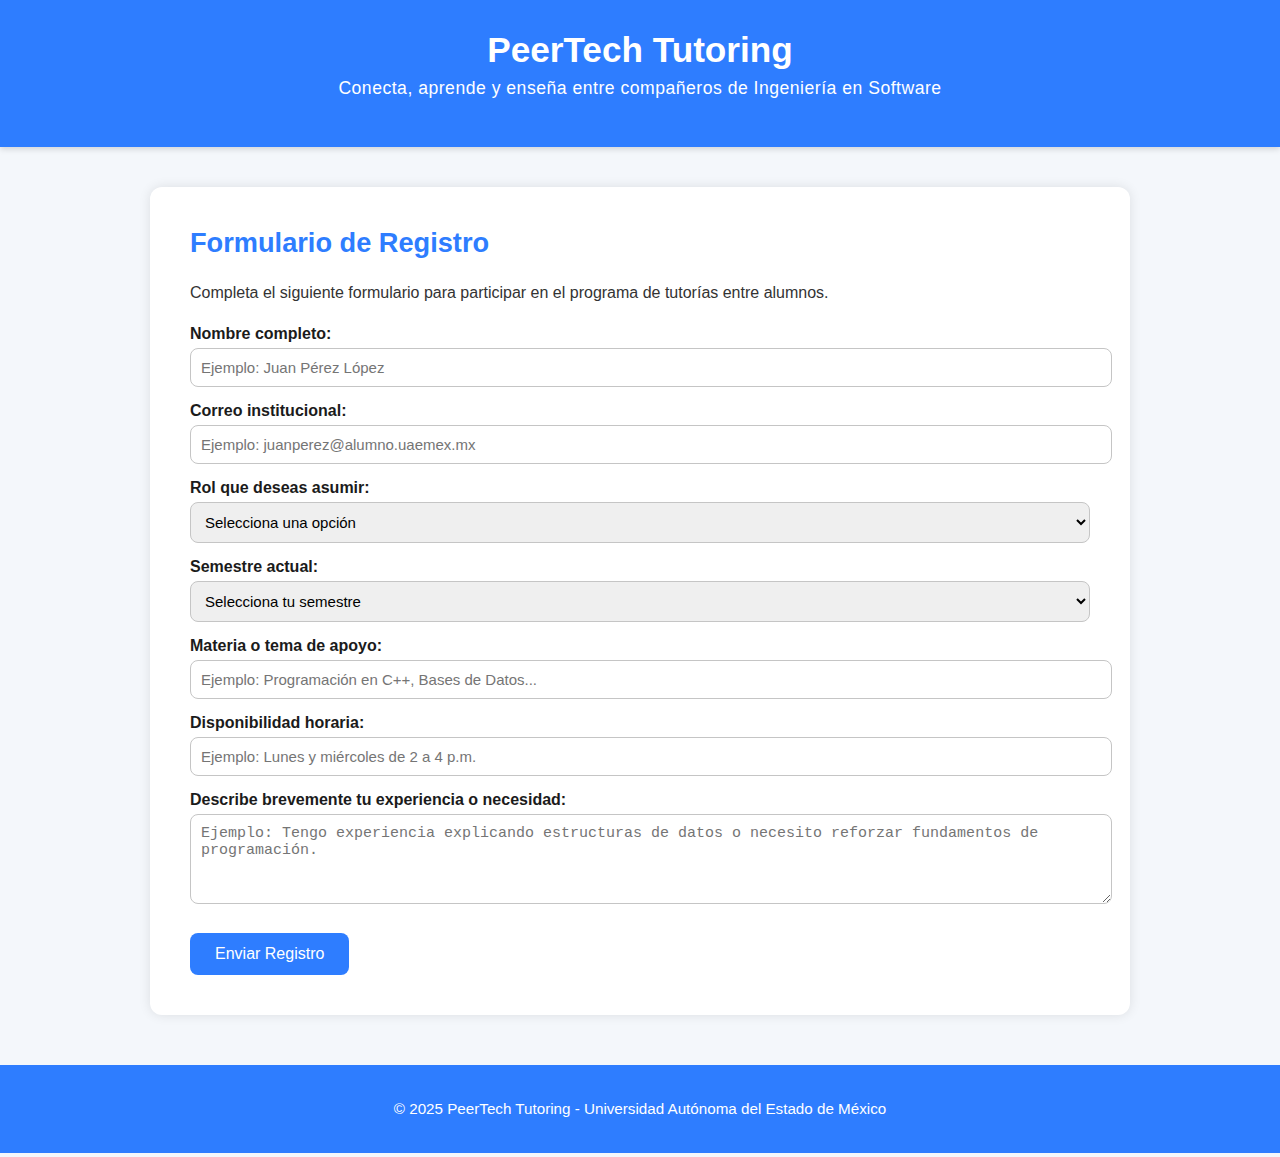
<file: index.html>
<!DOCTYPE html>
<html lang="es">
<head>
  <meta charset="UTF-8">
  <meta name="viewport" content="width=device-width, initial-scale=1.0">
  <title>PeerTech Tutoring - Registro de Tutorías</title>
  <link rel="stylesheet" href="styles.css">
</head>
<body>

  <!-- ENCABEZADO -->
  <header>
    <h1>PeerTech Tutoring</h1>
    <p>Conecta, aprende y enseña entre compañeros de Ingeniería en Software</p>
  </header>

  <!-- CONTENIDO PRINCIPAL -->
  <main>
    <section>
      <h2>Formulario de Registro</h2>
      <p>Completa el siguiente formulario para participar en el programa de tutorías entre alumnos.</p>
    </section>

    <!-- FORMULARIO -->
    <section class="form-container">
      <form action="#" method="post">

        <!-- Nombre -->
        <label for="nombre">Nombre completo:</label>
        <input type="text" id="nombre" name="nombre" placeholder="Ejemplo: Juan Pérez López" required>

        <!-- Correo -->
        <label for="correo">Correo institucional:</label>
        <input type="email" id="correo" name="correo" placeholder="Ejemplo: juanperez@alumno.uaemex.mx" required>

        <!-- Rol -->
        <label for="rol">Rol que deseas asumir:</label>
        <select id="rol" name="rol" required>
          <option value="">Selecciona una opción</option>
          <option value="tutor">Tutor (enseñar a otros alumnos)</option>
          <option value="tutelado">Tutelado (recibir apoyo académico)</option>
        </select>

        <!-- Semestre -->
        <label for="semestre">Semestre actual:</label>
        <select id="semestre" name="semestre" required>
          <option value="">Selecciona tu semestre</option>
          <option value="1">1°</option>
          <option value="2">2°</option>
          <option value="3">3°</option>
          <option value="4">4°</option>
          <option value="5">5°</option>
          <option value="6">6°</option>
          <option value="7">7°</option>
          <option value="8">8°</option>
          <option value="9">9°</option>
        </select>

        <!-- Materia de interés -->
        <label for="materia">Materia o tema de apoyo:</label>
        <input type="text" id="materia" name="materia" placeholder="Ejemplo: Programación en C++, Bases de Datos..." required>

        <!-- Disponibilidad -->
        <label for="horario">Disponibilidad horaria:</label>
        <input type="text" id="horario" name="horario" placeholder="Ejemplo: Lunes y miércoles de 2 a 4 p.m." required>

        <!-- Descripción -->
        <label for="descripcion">Describe brevemente tu experiencia o necesidad:</label>
        <textarea id="descripcion" name="descripcion" rows="4" placeholder="Ejemplo: Tengo experiencia explicando estructuras de datos o necesito reforzar fundamentos de programación."></textarea>

        <!-- Botón -->
        <button type="submit">Enviar Registro</button>

      </form>
    </section>
  </main>

  <!-- PIE DE PÁGINA -->
  <footer>
    <p>© 2025 PeerTech Tutoring - Universidad Autónoma del Estado de México</p>
  </footer>

</body>
</html>
</file>
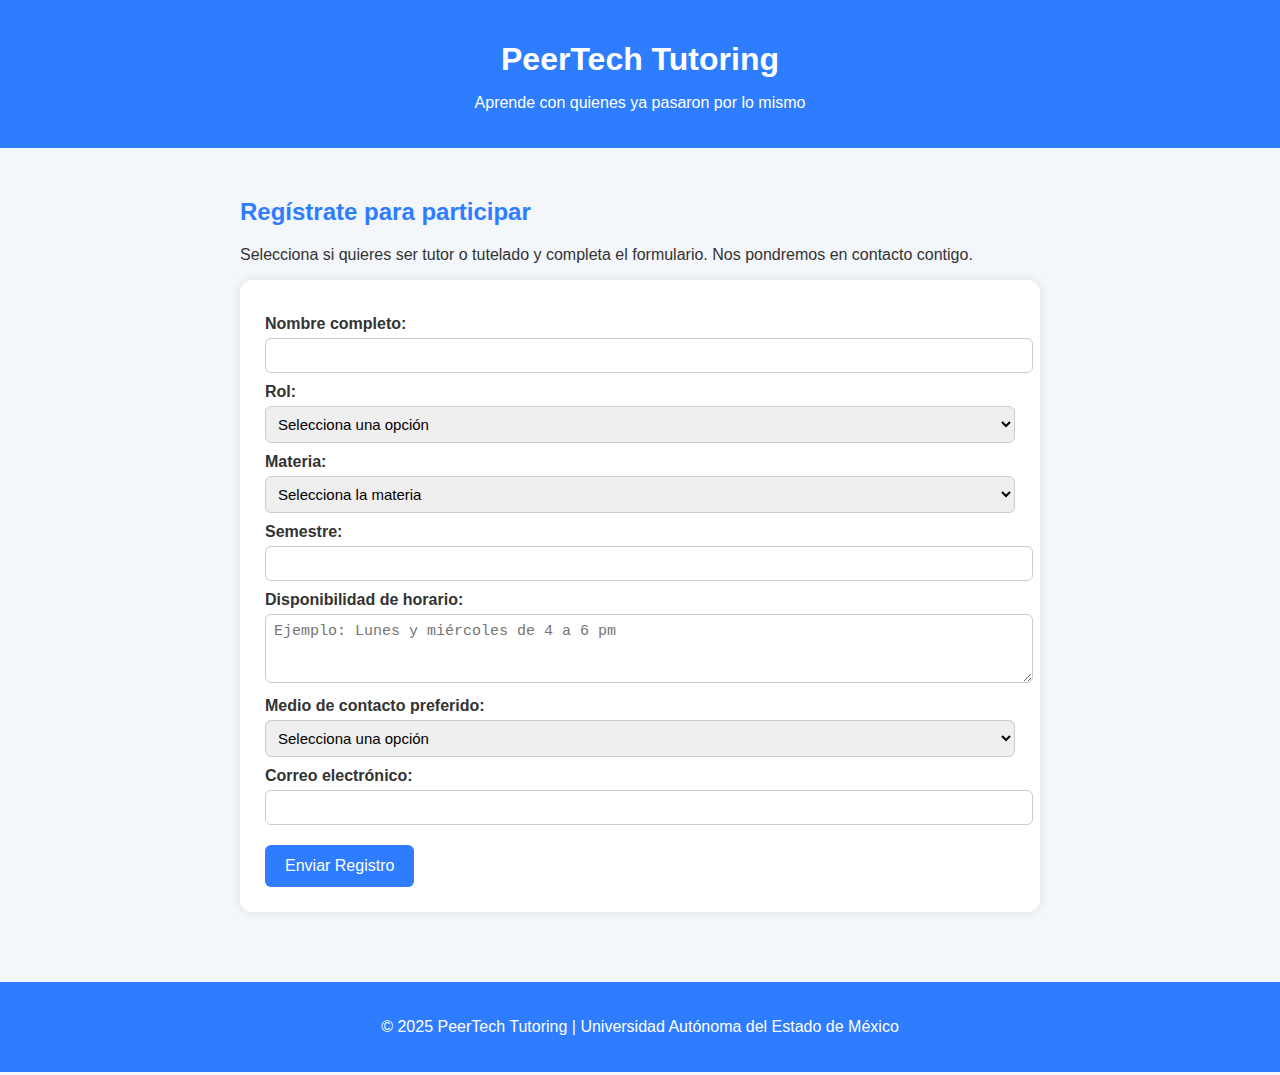
<file: tutorias.html>
<!DOCTYPE html>
<html lang="es">
<head>
  <meta charset="UTF-8">
  <meta name="viewport" content="width=device-width, initial-scale=1.0">
  <title>PeerTech Tutoring - Tutorías entre Alumnos</title>
  <style>
    body {
      font-family: "Segoe UI", sans-serif;
      margin: 0;
      background-color: #f3f6fa;
      color: #333;
    }

    header {
      background-color: #2e7dff;
      color: white;
      padding: 20px;
      text-align: center;
    }

    h1 {
      margin-bottom: 5px;
    }

    h2 {
      color: #2e7dff;
    }

    main {
      padding: 30px;
      max-width: 800px;
      margin: auto;
    }

    .form-container {
      background-color: white;
      border-radius: 12px;
      box-shadow: 0 0 10px rgba(0,0,0,0.1);
      padding: 25px;
    }

    label {
      display: block;
      margin-top: 10px;
      font-weight: bold;
    }

    input, select, textarea {
      width: 100%;
      padding: 8px;
      margin-top: 5px;
      border: 1px solid #ccc;
      border-radius: 6px;
      font-size: 15px;
    }

    button {
      background-color: #2e7dff;
      color: white;
      border: none;
      padding: 12px 20px;
      margin-top: 20px;
      border-radius: 6px;
      font-size: 16px;
      cursor: pointer;
    }

    button:hover {
      background-color: #1a56d6;
    }

    footer {
      text-align: center;
      margin-top: 40px;
      padding: 20px;
      background-color: #2e7dff;
      color: white;
    }
  </style>
</head>
<body>
  <header>
    <h1>PeerTech Tutoring</h1>
    <p>Aprende con quienes ya pasaron por lo mismo</p>
  </header>

  <main>
    <section>
      <h2>Regístrate para participar</h2>
      <p>Selecciona si quieres ser tutor o tutelado y completa el formulario. Nos pondremos en contacto contigo.</p>

      <div class="form-container">
        <form action="https://formsubmit.co/tu-correo@ejemplo.com" method="POST">
          <label for="nombre">Nombre completo:</label>
          <input type="text" id="nombre" name="nombre" required>

          <label for="rol">Rol:</label>
          <select id="rol" name="rol" required>
            <option value="">Selecciona una opción</option>
            <option value="Tutor">Tutor (quiero enseñar)</option>
            <option value="Tutelado">Tutelado (quiero aprender)</option>
          </select>

          <label for="materia">Materia:</label>
          <select id="materia" name="materia" required>
            <option value="">Selecciona la materia</option>
            <option value="Programación I">Programación I</option>
            <option value="Matemáticas Discretas">Matemáticas Discretas</option>
            <option value="Lógica de Programación">Lógica de Programación</option>
            <option value="Cálculo Diferencial">Cálculo Diferencial</option>
            <option value="Fundamentos de Electrónica">Fundamentos de Electrónica</option>
          </select>

          <label for="semestre">Semestre:</label>
          <input type="number" id="semestre" name="semestre" min="1" max="10" required>

          <label for="horario">Disponibilidad de horario:</label>
          <textarea id="horario" name="horario" rows="3" placeholder="Ejemplo: Lunes y miércoles de 4 a 6 pm" required></textarea>

          <label for="contacto">Medio de contacto preferido:</label>
          <select id="contacto" name="contacto" required>
            <option value="">Selecciona una opción</option>
            <option value="WhatsApp">WhatsApp</option>
            <option value="Correo electrónico">Correo electrónico</option>
          </select>

          <label for="correo">Correo electrónico:</label>
          <input type="email" id="correo" name="correo" required>

          <button type="submit">Enviar Registro</button>
        </form>
      </div>
    </section>
  </main>

  <footer>
    <p>© 2025 PeerTech Tutoring | Universidad Autónoma del Estado de México</p>
  </footer>
</body>
</html>
</file>
<file: styles.css>
/* ============================
   Estilos principales PeerTech Tutoring
   ============================ */

body {
  font-family: "Segoe UI", Arial, sans-serif;
  margin: 0;
  padding: 0;
  background-color: #f4f7fb;
  color: #333;
}

/* ---------- HEADER ---------- */
header {
  background-color: #2e7dff;
  color: white;
  text-align: center;
  padding: 30px 15px;
  box-shadow: 0 2px 6px rgba(0, 0, 0, 0.15);
}

header h1 {
  font-size: 2.2em;
  margin: 0;
}

header p {
  margin-top: 8px;
  font-size: 1.1em;
  letter-spacing: 0.5px;
}

/* ---------- MAIN ---------- */
main {
  max-width: 900px;
  margin: 40px auto;
  background-color: white;
  border-radius: 12px;
  box-shadow: 0 0 12px rgba(0, 0, 0, 0.1);
  padding: 40px;
}

h2 {
  color: #2e7dff;
  font-size: 1.7em;
  margin-top: 0;
}

/* ---------- FORMULARIO ---------- */
.form-container {
  margin-top: 20px;
}

label {
  display: block;
  margin-top: 15px;
  font-weight: bold;
  color: #1b1b1b;
}

input,
select,
textarea {
  width: 100%;
  padding: 10px;
  margin-top: 5px;
  border: 1px solid #c5c5c5;
  border-radius: 8px;
  font-size: 15px;
  transition: border-color 0.3s, box-shadow 0.3s;
}

input:focus,
select:focus,
textarea:focus {
  border-color: #2e7dff;
  box-shadow: 0 0 4px rgba(46, 125, 255, 0.3);
  outline: none;
}

button {
  background-color: #2e7dff;
  color: white;
  border: none;
  padding: 12px 25px;
  margin-top: 25px;
  border-radius: 8px;
  font-size: 16px;
  cursor: pointer;
  transition: background-color 0.3s, transform 0.1s;
}

button:hover {
  background-color: #1b5edb;
  transform: scale(1.02);
}

/* ---------- SECCIÓN DE INFORMACIÓN ---------- */
section p {
  font-size: 1em;
  line-height: 1.5;
  margin-bottom: 10px;
}

/* ---------- FOOTER ---------- */
footer {
  background-color: #2e7dff;
  color: white;
  text-align: center;
  padding: 20px;
  font-size: 0.95em;
  margin-top: 50px;
}

/* ---------- RESPONSIVE DESIGN ---------- */
@media (max-width: 768px) {
  main {
    margin: 20px;
    padding: 25px;
  }

  header h1 {
    font-size: 1.8em;
  }

  button {
    width: 100%;
  }
}
</file>
